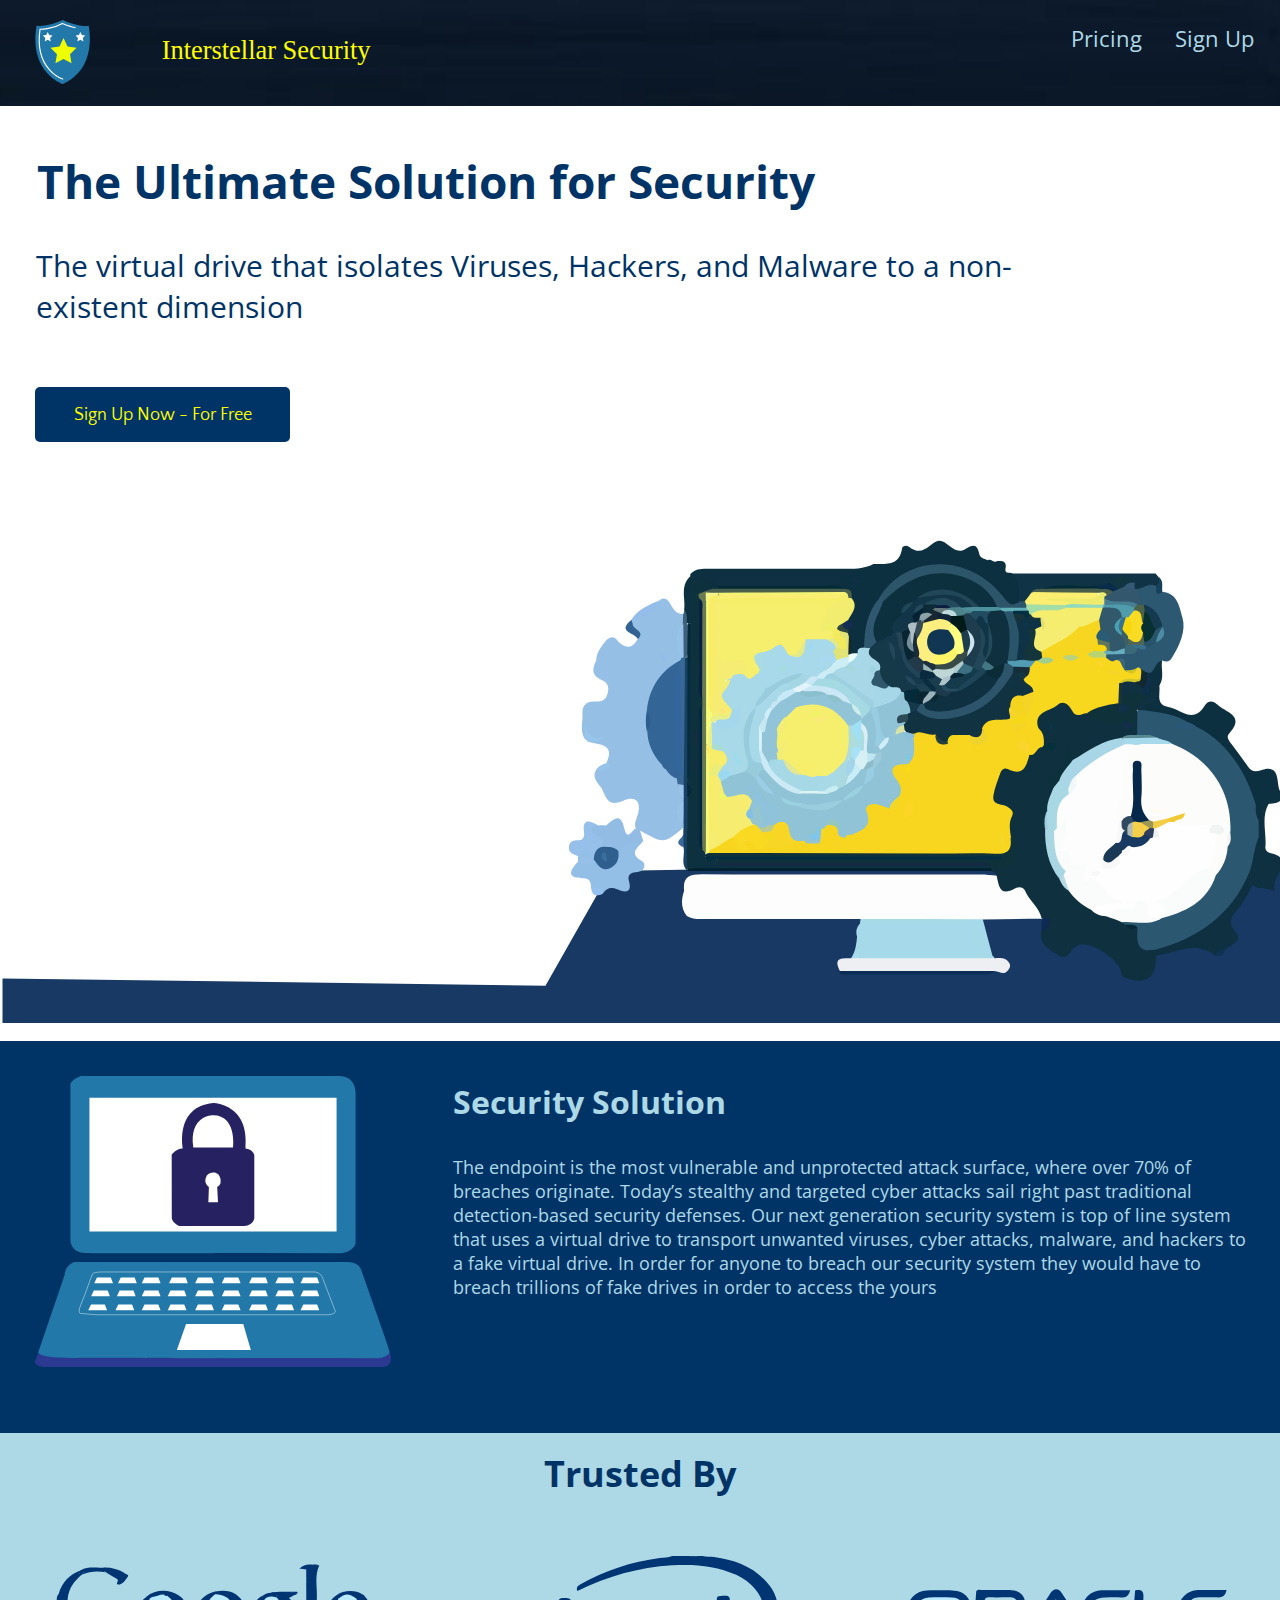
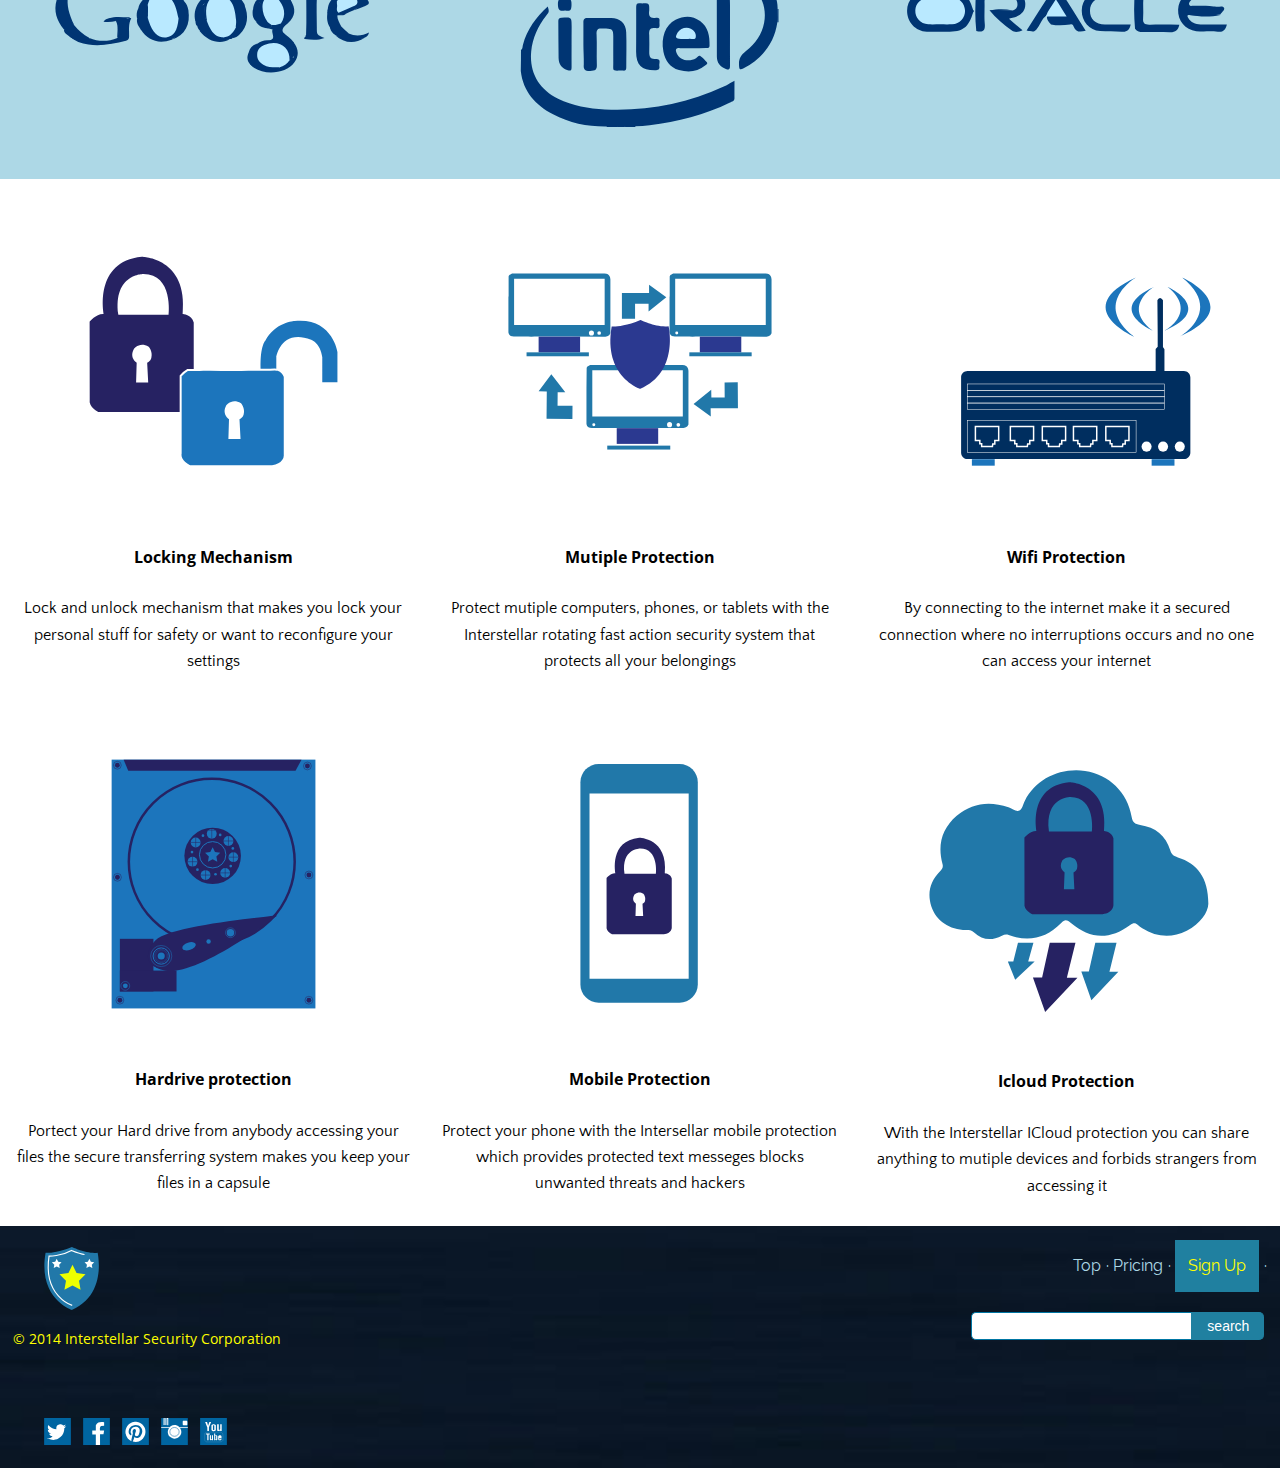
<file: index.html>
<!DOCTYPE html>
<html lang="en-ca">
<head>
  <meta charset="utf-8">
  <title>Main Homepage</title>
  <meta name="viewport" content="width=device-width,initial-scale=1">
  <link href='http://fonts.googleapis.com/css?family=Quattrocento+Sans|Raleway:400,500|Open+Sans:400,700' rel='stylesheet' type='text/css'>
  <link href="css/grid.css" rel="stylesheet">
  <link href="css/typography.css" rel="stylesheet">
  <link href="css/main.css" rel="stylesheet">
</head>
<body>
    
    
<ul class="skip-links">
<li><a href="#nav">Skip to navigation</a></li>
<li><a href="#main">Skip to the main content</a></li>
</ul>

<header role="banner" id="top" class="grid grid-middle section-dark masthead pad-t-1-2 pad-b-1-2">
  <div class="unit gutter unit-xs-1 unit-s-1 unit-m-1-3 unit-l-1-3 logo-wrap">
   <a href="index.html">
      <img class="logo" src="images/saas-logo.svg" alt="Homepage" >
    </a>
    <p class="saas-name">Interstellar Security</p> 
  </div> 
  <nav role="navigation" id="nav" class="unit gutter-1-2 unit-xs-1 unit-s-1 unit-m-2-3 unit-l-2-3">
    <ul class="nav giga pu sh-0 brand-family">
      <li><a class="island-1-2" href="pricing.html">Pricing</a></li>
      <li><a class="island-1-2" href="sign-up.html">Sign Up</a></li>
    </ul>
  </nav>
</header>
    
<div class="grid pad-t">
    <div class="unit unit-xs-1 unit-s-1 unit-m-2">
      <figure class="banner push-1-2 ">
        <h1 class="head">The Ultimate Solution for Security</h1>
        <p class="meaning">The virtual drive that isolates Viruses, Hackers, and Malware to a non-existent dimension </p>
        <a href="sign-up.html" class="main-button">Sign Up Now - For Free</a>
        <img class="bill" src="images/saas-billboard.svg" alt="Billboard">
      </figure>
    </div>
</div>
    
<main role="main" id="main">


  <div class="grid section-mid">
    <div class="unit push unit-xs-1 unit-s-1 unit-m-1-2 unit-l-1-3">
      <img class="main-image" src="images/icon%201.svg" alt="Real-colour image of Venus">
    </div>
    <div class="unit gutter unit-xs-1 unit-s-1 unit-m-1-2 unit-l-2-3">
      <h2 class="exa">Security Solution</h2>
      <p class="blurb">The endpoint is the most vulnerable and unprotected attack surface, where over 70% of breaches originate. Today’s stealthy and targeted cyber attacks sail right past traditional detection-based security defenses. Our next generation security system is top of line system that uses a virtual drive to transport unwanted viruses, cyber attacks, malware, and hackers to a fake virtual drive. In order for anyone to breach our security system they would have to breach trillions of fake drives in order to access the yours</p>
    </div>
  </div>
    
        
<header class="grid-middle section masthead pad-t-1-2 pad-b-1-2">
  <div class="unit gutter unit-xs-1 unit-s-1 unit-m-1 unit-1">
    <h1 class="title zetta">Trusted By</h1>
  </div>
</header>
    
    <div class="grid section">
    <div class="unit unit-xs-1 unit-s-2 unit-m-1-3">
        <img class="img-flex" src="images/google.svg" alt="">
    </div>
        
    
    <div class="unit unit-xs-1 unit-s-2 unit-m-1-3">
        <img class="img-flex" src="images/intel.svg" alt="">
    </div>
      
      <div class="unit unit-xs-1 unit-s-2 unit-m-1-3">
        <img class="img-flex" src="images/oracle.svg" alt="">  
    </div>
    </div>
    
    <div class="grid">
    <div class="unit unit-xs-1 unit-s-1 unit-m-1-3">
      <figure>
        <img class="img-flex" src="images/All%20columns%206-01.svg" alt="">
           <h1 class="milli gutter-1-2 caption">Locking Mechanism</h1>
           <figcaption class="milli gutter-1-2 caption">Lock and unlock mechanism that makes you lock your personal stuff for safety or want to reconfigure your settings</figcaption>
      </figure>
    </div>
        
    
    <div class="unit unit-xs-1 unit-s-1 unit-m-1-2 unit-m-1-3">
      <figure>
        <img class="img-flex" src="images/All%20columns%206-02.svg" alt="">
           <h1 class="milli gutter-1-2 caption">Mutiple Protection</h1>
        <figcaption class="milli gutter-1-2 caption">Protect mutiple computers, phones, or tablets with the Interstellar rotating fast action security system that protects all your belongings</figcaption>
      </figure>
    </div>
      
      <div class="unit unit-xs-1 unit-s-1 unit-m-1-3">
      <figure>
        <img class="img-flex" src="images/All%20columns%206-03.svg" alt="">
           <h1 class="milli gutter-1-2 caption">Wifi Protection</h1>
           <figcaption class="milli gutter-1-2 caption">By connecting to the internet make it a secured connection where no interruptions occurs and no one can access your internet</figcaption>
      </figure>
    </div>
    
    
        
    <div class="unit unit-xs-1 unit-s-1 unit-m-1-3">
      <figure>
        <img class="img-flex" src="images/All%20columns%206-04.svg" alt="">
          <h1 class="milli gutter-1-2 caption">Hardrive protection</h1>
           <figcaption class="milli gutter-1-2 caption">Portect your Hard drive from anybody accessing your files the secure transferring system makes you keep your files in a capsule</figcaption>
      </figure>
    
    </div>
    
<div class="unit unit-xs-1 unit-s-1 unit-m-1-3">
      <figure>
        <img class="img-flex" src="images/All%20columns%206-05.svg" alt="">
           <h1 class="milli gutter-1-2 caption">Mobile Protection</h1>
        <figcaption class="milli gutter-1-2 caption">Protect your phone with the Intersellar mobile protection which provides protected text messeges blocks unwanted threats and hackers</figcaption>
      </figure>
    </div>
      
<div class="unit unit-xs-1 unit-s-1 unit-m-1-3">
      <figure>
        <img class="img-flex" src="images/All%20columns%206-06.svg" alt="">
          <h1 class="milli gutter-1-2 caption">Icloud Protection</h1>
           <figcaption class="milli gutter-1-2 caption">With the Interstellar ICloud protection you can share anything to mutiple devices and forbids strangers from accessing it</figcaption>
      </figure>
    </div>
  
 

  </div>        
 
    
<footer class="grid island-1-2 section-bottom">
  <div class="unit micro unit-xs-1 unit-s-1 unit-m-1-2 unit-l-1-3" role="contentinfo">
    <div class="unit gutter unit-xs-1 unit-s-1 unit-m-1-3 unit-l-1-3 logo-wrap">
   <a href="index.html">
      <img src="images/saas-logo.svg" class="logo" alt="SAAS Logo">
    </a>
  </div>
    
    <p class="restriction">© 2014 Interstellar Security Corporation</p>
  </div>
  <div class="unit unit-xs-1 unit-s-1 unit-m-1-2 unit-l-2-3">
    <nav>
      <ul class="nav nav-footer milli push-0">
        <li><a href="#top">Top</a></li>
        <li><a href="pricing.html">Pricing</a></li>
        <li><a class="island-1-2 nav-current" href="sign-up.html">Sign Up</a></li>
      </ul>
    </nav>
    
    <div id="tfheader">
		<form id="tfnewsearch" method="get" action="http://www.google.com">
		        <input type="text" class="tftextinput" name="q" size="21" maxlength="120" title="search engine"><input type="submit" value="search" class="tfbutton">
		</form>
	<div class="tfclear"></div>
	</div>



  </div>
 
<div class="unit gutter unit-xs-1 unit-s-1 unit-m-1-3 unit-l-1-3 logo-wrap">
<div class="apps-icons">
    <div>
        <a href="https://twitter.com/"><img title="Twitter" src="images/twitter-logo.svg" alt="Twitter" width="35" height="35"></a>
        <a href="https://www.facebook.com/"><img title="Facebook" src="images/facebook-logo.svg" alt="Pinterest" width="35" height="35"></a> 
        <a href="https://www.pinterest.com/"><img title="Pintrest" src="images/pintrest-logo.svg" alt="Facebook" width="35" height="35"></a> 
        <a href="http://instagram.com/"><img title="Instagram" src="images/instagram-logo.svg" alt="Instagram" width="35" height="35"></a>
        <a href="http://www.youtube.com/"><img title="RSS" src="images/youtube-logo.svg" alt="youtube" width="35" height="35"></a>
    </div>
    </div>
</div>

    
</footer>

</main>
    
</body>
</html>
</file>
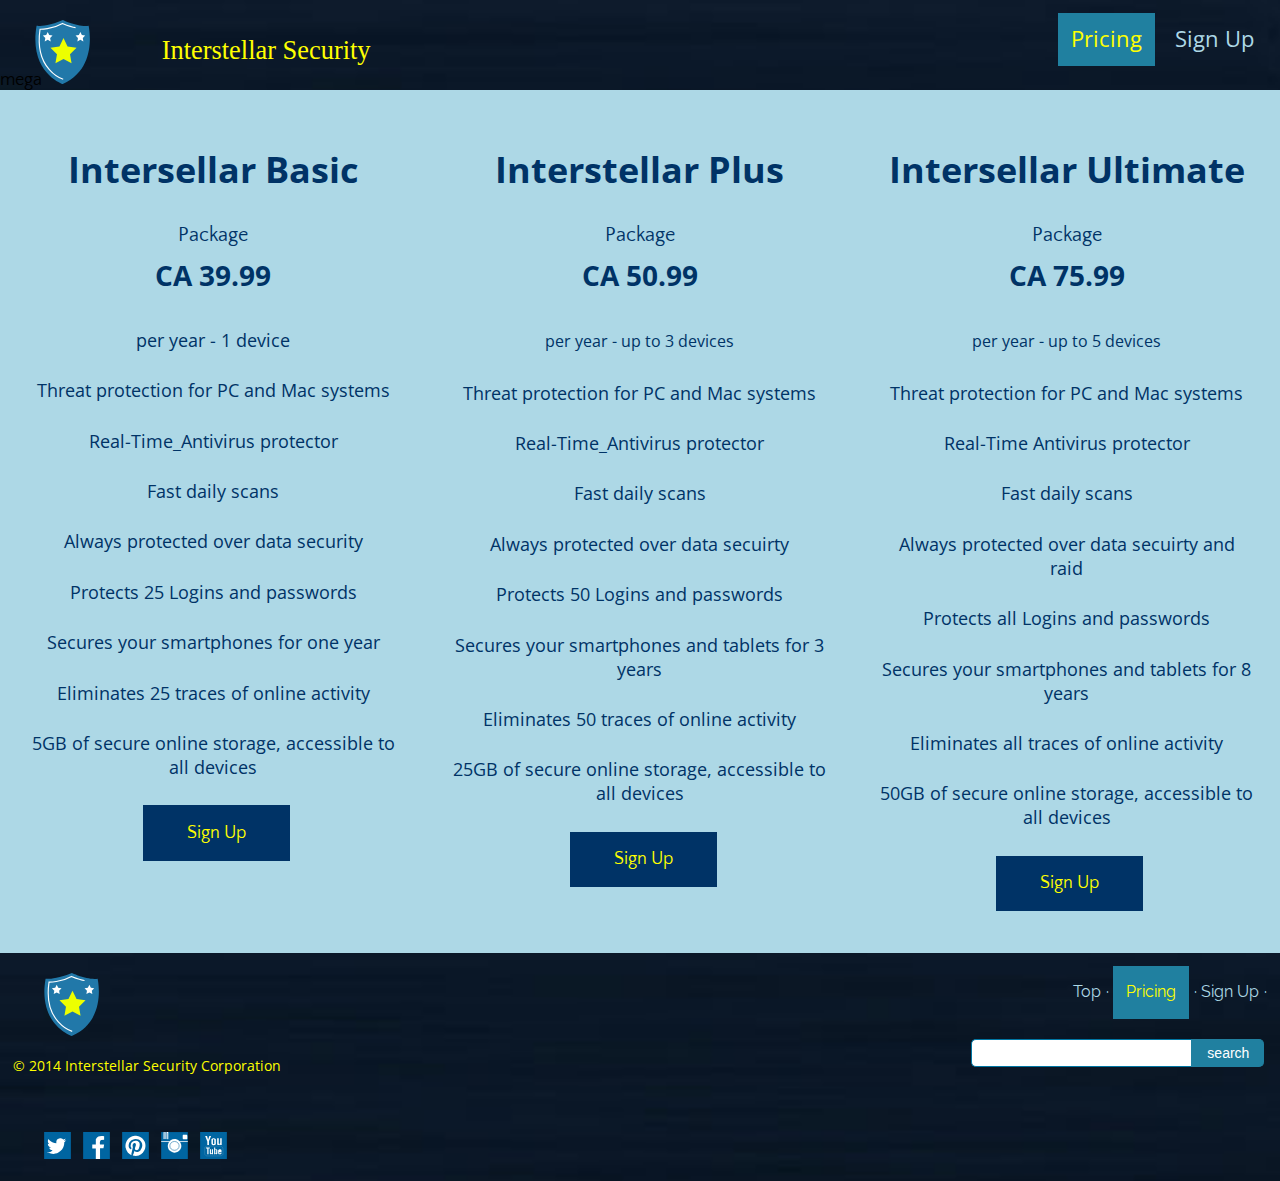
<file: pricing.html>
<!DOCTYPE html>
<html lang="en-ca">
<head>
  <meta charset="utf-8">
  <title>Main Homepage</title>
  <meta name="viewport" content="width=device-width,initial-scale=1">
  <link href='http://fonts.googleapis.com/css?family=Quattrocento+Sans|Raleway:400,500|Open+Sans:400,700' rel='stylesheet' type='text/css'>
  <link href="css/grid.css" rel="stylesheet">
  <link href="css/typography.css" rel="stylesheet">
  <link href="css/main.css" rel="stylesheet">
</head>
<body>
    
    
<ul class="skip-links">
<li><a href="#nav">Skip to navigation</a></li>
<li><a href="#main">Skip to the main content</a></li>
</ul>

<header role="banner" id="top" class="grid grid-middle section-dark masthead pad-t-1-2 pad-b-1-2">
  <div class="unit gutter unit-xs-1 unit-s-1 unit-m-1-3 unit-l-1-3 logo-wrap">
   <a href="index.html">
      <img class="logo" src="images/saas-logo.svg" alt="Homepage" >
    </a>
    <p class="saas-name">Interstellar Security</p> 
  </div> 
  <nav role="navigation" id="nav" class="unit gutter-1-2 unit-xs-1 unit-s-1 unit-m-2-3 unit-l-2-3">
    <ul class="nav giga pu sh-0 brand-family">
      <li><a class="island-1-2 nav-current" href="pricing.html">Pricing</a></li>
      <li><a class="island-1-2" href="sign-up.html">Sign Up</a></li>
    </ul>
  </nav>
</header>
    
mega
<main role="main" id="main">


  <div class="grid section pad-t">
     
    <div class="unit unit-xs-1 unit-s-1 unit-m-1-3 elevator island">
         <h2 class="zetta price-title">Intersellar Basic</h2>
         <figcaption class="mega">Package</figcaption>
         <h2 class="price">CA 39.99</h2>
         <p>per year - 1 device</p>
         <p>Threat protection for PC and Mac systems</p>
         <p>Real-Time_Antivirus protector</p>
         <p>Fast daily scans</p>
         <p>Always protected over data security </p>
         <p>Protects 25 Logins and passwords</p>
         <p>Secures your smartphones for one year</p>
         <p>Eliminates 25 traces of online activity</p>
         <p>5GB of secure online storage, accessible to all devices</p>
         <a href="sign-up.html" type="submit" class=button3>Sign Up</a>

    </div>
    <div class="unit unit-xs-1 unit-s-1 unit-m-1-3 island elevator">
         <h2 class="zetta price-title">Interstellar Plus</h2>
          <figcaption class="mega">Package</figcaption>
         <h2 class="price">CA 50.99</h2>
         <p class="milli gutter-1-2">per year - up to 3 devices</p>
         <p>Threat protection for PC and Mac systems</p>
         <p>Real-Time_Antivirus protector</p>
         <p>Fast daily scans</p>
         <p>Always protected over data secuirty</p>
         <p>Protects 50 Logins and passwords</p>
         <p>Secures your smartphones and tablets for 3 years</p>
          <p>Eliminates 50 traces of online activity</p>
         <p>25GB of secure online storage, accessible to all devices</p>
         <a href="sign-up.html" type="submit" class=button3>Sign Up</a>
 
    </div>
    <div class="unit unit-xs-1 unit-s-1 unit-m-1-3 island elevator">
         <h2 class="zetta price-title">Intersellar Ultimate</h2>
         <figcaption class="mega">Package</figcaption>
         <h2 class="price">CA 75.99</h2>
         <p class="milli gutter-1-2">per year - up to 5 devices</p>
         <p>Threat protection for PC and Mac systems</p>
         <p>Real-Time Antivirus protector</p>
         <p>Fast daily scans</p>
         <p>Always protected over data secuirty and raid</p>
         <p>Protects all Logins and passwords</p>
         <p>Secures your smartphones and tablets for 8 years</p>
         <p>Eliminates all traces of online activity</p>
         <p>50GB of secure online storage, accessible to all devices</p>
         <a href="sign-up.html" type="submit" class=button3>Sign Up</a>
  </div>
  </div>

</main>




    
<footer class="grid island-1-2 section-bottom">
  <div class="unit micro unit-xs-1 unit-s-1 unit-m-1-2 unit-l-1-3" role="contentinfo">
    <div class="unit gutter unit-xs-1 unit-s-1 unit-m-1-3 unit-l-1-3 logo-wrap">
    <img src="images/saas-logo.svg" alt="Saas Logo" class="logo">
  </div>
      <p class="copyright push-0">© 2014 Interstellar Security Corporation</p>
  </div>
  <div class="unit unit-xs-1 unit-s-1 unit-m-1-2 unit-l-2-3">
    <nav>
      <ul class="nav nav-footer milli push-0">
        <li><a href="#top">Top</a></li>
        <li><a class="island-1-2 nav-current" href="pricing.html">Pricing</a></li>
        <li><a href="sign-up.html">Sign Up</a></li>
      </ul>
    </nav>
      
    <div id="tfheader">
		<form id="tfnewsearch" method="get" action="http://www.google.com">
		        <input type="text" class="tftextinput" name="q" size="21" maxlength="120" title="search engine"><input type="submit" value="search" class="tfbutton">
		</form>
	<div class="tfclear"></div>
	</div>

  </div>
 
<div class="unit gutter unit-xs-1 unit-s-1 unit-m-1-3 unit-l-1-3 logo-wrap">
<div class="apps-icons" role="Media Icon">
    <div>
        <a href="https://twitter.com/"><img title="Twitter" src="images/twitter-logo.svg" alt="Twitter" width="35" height="35"></a>
        <a href="https://www.facebook.com/"><img title="Facebook" src="images/facebook-logo.svg" alt="Pinterest" width="35" height="35"></a> 
        <a href="https://www.pinterest.com/"><img title="Pintrest" src="images/pintrest-logo.svg" alt="Facebook" width="35" height="35"></a> 
        <a href="http://instagram.com/"><img title="Instagram" src="images/instagram-logo.svg" alt="Instagram" width="35" height="35"></a>
        <a href="http://www.youtube.com/"><img title="RSS" src="images/youtube-logo.svg" alt="youtube" width="35" height="35"></a>
    </div>
    </div>
</div>

    
</footer>
    
</body>
</html>
</file>
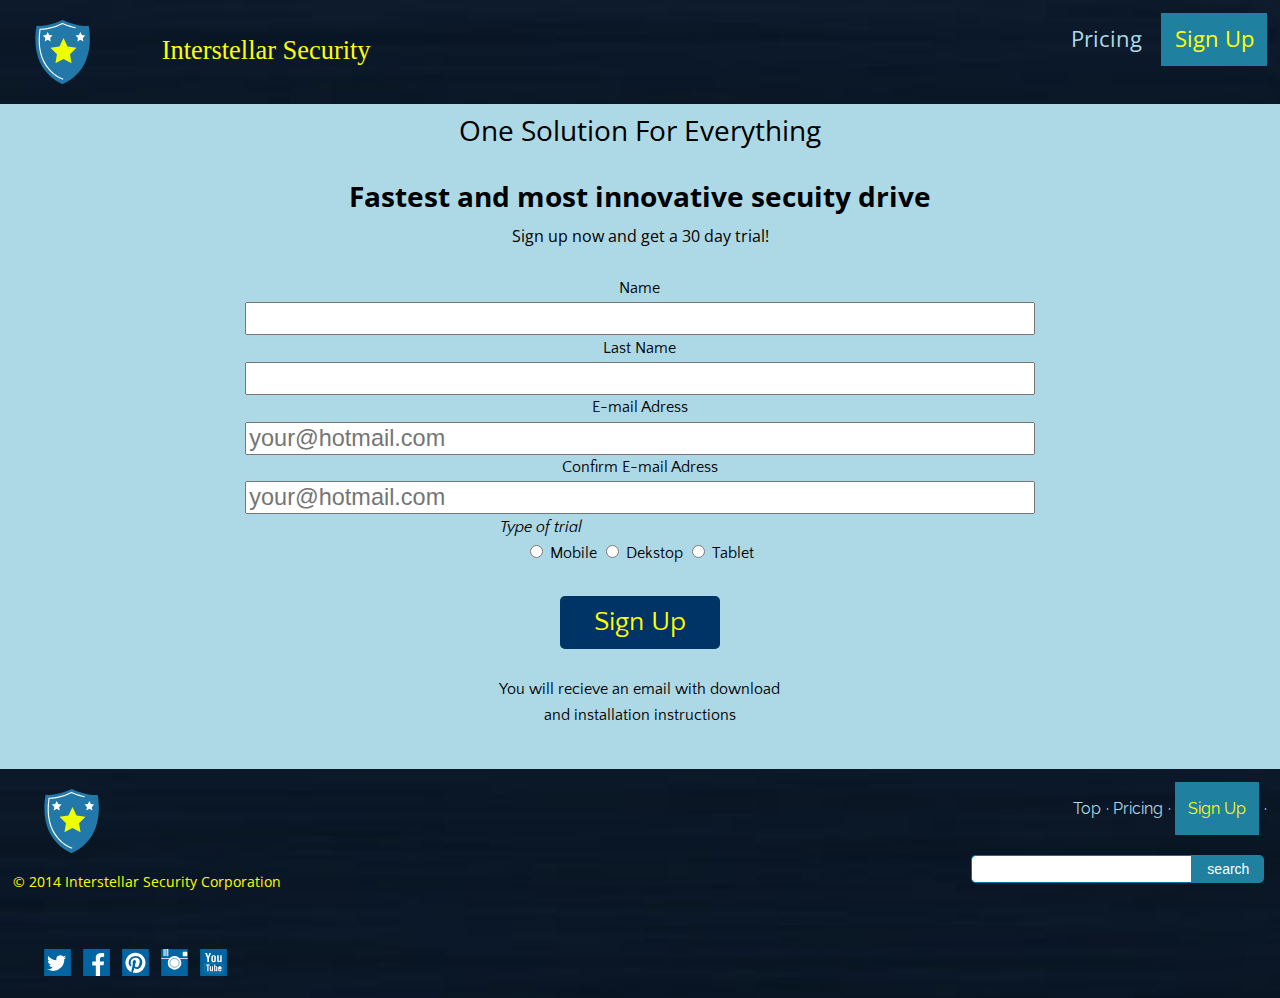
<file: sign-up.html>
<!DOCTYPE html>
<html lang="en-ca">
<head>
  <meta charset="utf-8">
  <title>Main Homepage</title>
  <meta name="viewport" content="width=device-width,initial-scale=1">
  <link href='http://fonts.googleapis.com/css?family=Quattrocento+Sans|Raleway:400,500|Open+Sans:400,700' rel='stylesheet' type='text/css'>
  <link href="css/grid.css" rel="stylesheet">
  <link href="css/typography.css" rel="stylesheet">
  <link href="css/main.css" rel="stylesheet">
</head>
<body>
    
    
<ul class="skip-links">
	<li><a href="#nav">Skip to navigation</a></li>
	<li><a href="#main">Skip to the main content</a></li>
</ul>

<header role="banner" id="top" class="grid grid-middle section-dark masthead pad-t-1-2 pad-b-1-2">
  <div class="unit gutter unit-xs-1 unit-s-1 unit-m-1-3 unit-l-1-3 logo-wrap">
   <a href="index.html">
      <img class="logo" src="images/saas-logo.svg" alt="Homepage" >
    </a>
    <p class="saas-name">Interstellar Security</p> 
  </div> 
  <nav role="navigation" id="nav" class="unit gutter-1-2 unit-xs-1 unit-s-1 unit-m-2-3 unit-l-2-3">
    <ul class="nav giga pu sh-0 brand-family">
      <li><a class="island-1-2" href="pricing.html">Pricing</a></li>
      <li><a class="island-1-2 nav-current" href="sign-up.html">Sign Up</a></li>
    </ul>
  </nav>
</header>
    
<main role="main" id="main">
  <div class=" intro peta section">
    <p class="push-0 sign-head">One Solution For Everything </p>
  </div>
    
<main role="main" id="main">

  
  
<div class="section intro peta island-1-2">
    <h2 class="push-0">Fastest and most innovative secuity drive</h2>
    <p class="milli intro">Sign up now and get a 30 day trial!</p> 
    <form action="thank-you.html">
      
   <div class="milli">
      <label for="name">Name</label>
      <input class="name" type="name" id="name">
    </div>
        
    <div class="milli">
      <label for="name">Last Name</label>
      <input class="name" type="name" id="name">
    </div>
        
    
    
      <div class="milli">
      <label for="e-mail">E-mail Adress</label>
      <input class="email" type="email" id="e-mail"
        placeholder="your@hotmail.com">
      </div>
        
    <div class="milli">
      <label for="e-mail">Confirm E-mail Adress</label>
      <input class="email" type="email" id="e-mail"
        placeholder="your@hotmail.com">
      </div>
        
    
      <div class="milli">
      <legend class="milli"><i>Type of trial</i></legend>
    
  
    <span class="radio">
      <input type="radio" id="Meh..." name="Super!">
      <label for="not">Mobile</label>
  </span>
       
  <span class="radio">
      <input type="radio" id="Pretty good" name="Super!">
      <label for="kinda">Dekstop</label>
  </span>
      
    <span class="radio">
      <input type="radio" id="Super!" name="Super!">
      <label for="lots">Tablet</label>
      </span>
    </div>
<div class="unit unit-xs-1 unit-s-1 unit-m-1-2 unit-m-1-3">
      <figure>

<div class="button2 ">
 <a href="thank-you.html" type="submit">Sign Up</a>
</div>
        
<figcaption class="milli gutter-1-2">You will recieve an email with download and installation instructions</figcaption>
        
</figure>
</div>
</form>
</div>
    
    
</main>
    
<footer class="grid island-1-2 section-bottom">
  <div class="unit micro unit-xs-1 unit-s-1 unit-m-1-2 unit-l-1-3" role="contentinfo">
    <div class="unit gutter unit-xs-1 unit-s-1 unit-m-1-3 unit-l-1-3 logo-wrap">
   <a href="index.html">
      <img src="images/saas-logo.svg" class="logo">
    </a>
  </div>
      <p class="copyright push-0">© 2014 Interstellar Security Corporation</p>
  </div>
  <div class="unit unit-xs-1 unit-s-1 unit-m-1-2 unit-l-2-3">
    <nav>
      <ul class="nav nav-footer milli push-0">
        <li><a href="#top">Top</a></li>
        <li><a href="pricing.html">Pricing</a></li>
        <li><a class="island-1-2 nav-current" href="sign-up.html">Sign Up</a></li>
      </ul>
    </nav>
      
    <div id="tfheader">
		<form id="tfnewsearch" method="get" action="http://www.google.com">
		        <input type="text" class="tftextinput" name="q" size="21" maxlength="120" title="search engine"><input type="submit" value="search" class="tfbutton">
		</form>
	<div class="tfclear"></div>
	</div>

  </div>
 
<div class="unit gutter unit-xs-1 unit-s-1 unit-m-1-3 unit-l-1-3 logo-wrap">
<div class="apps-icons" role="Media Icon">
    <div>
        <a href="https://twitter.com/"><img title="Twitter" src="images/twitter-logo.svg" alt="Twitter" width="35" height="35"></a>
        <a href="https://www.facebook.com/"><img title="Facebook" src="images/facebook-logo.svg" alt="Pinterest" width="35" height="35"></a> 
        <a href="https://www.pinterest.com/"><img title="Pintrest" src="images/pintrest-logo.svg" alt="Facebook" width="35" height="35"></a> 
        <a href="http://instagram.com/"><img title="Instagram" src="images/instagram-logo.svg" alt="Instagram" width="35" height="35"></a>
        <a href="http://www.youtube.com/"><img title="RSS" src="images/youtube-logo.svg" alt="youtube" width="35" height="35"></a>
    </div>
    </div>
</div>

    
</footer>

</main>
    
</body>
    
</html>
</file>
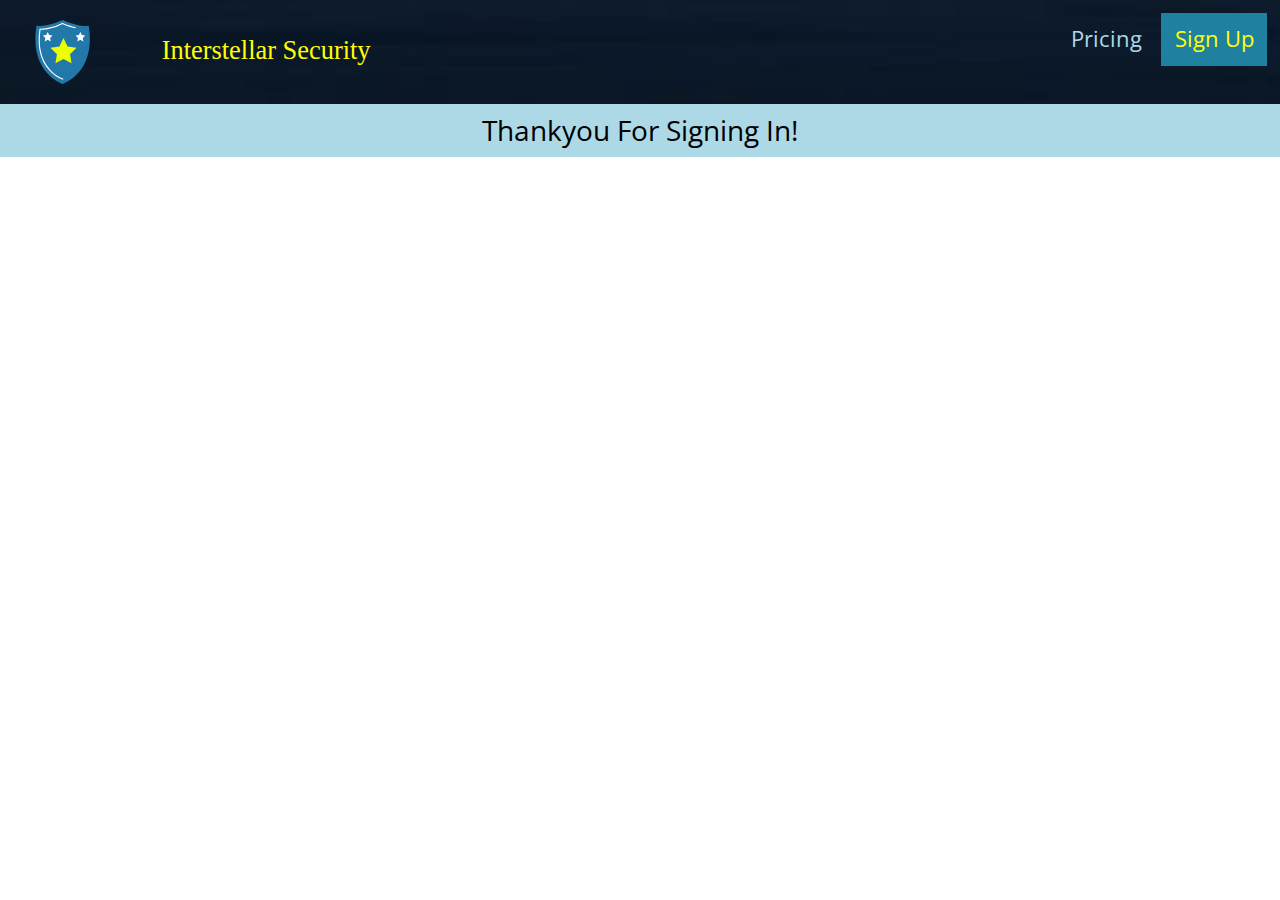
<file: thank-you.html>
<!DOCTYPE html>
<html lang="en-ca">
<head>
  <meta charset="utf-8">
  <title>Main Homepage</title>
  <meta name="viewport" content="width=device-width,initial-scale=1">
  <link href='http://fonts.googleapis.com/css?family=Quattrocento+Sans|Raleway:400,500|Open+Sans:400,700' rel='stylesheet' type='text/css'>
  <link href="css/grid.css" rel="stylesheet">
  <link href="css/typography.css" rel="stylesheet">
  <link href="css/main.css" rel="stylesheet">
</head>
<body>
    
    
<ul class="skip-links">
	<li><a href="#nav">Skip to navigation</a></li>
	<li><a href="#main">Skip to the main content</a></li>
</ul>

<header role="banner" id="top" class="grid grid-middle section-dark masthead pad-t-1-2 pad-b-1-2">
  <div class="unit gutter unit-xs-1 unit-s-1 unit-m-1-3 unit-l-1-3 logo-wrap">
   <a href="index.html">
      <img class="logo" src="images/saas-logo.svg" alt="Homepage" >
    </a>
    <p class="saas-name">Interstellar Security</p> 
  </div> 
  <nav role="navigation" id="nav" class="unit gutter-1-2 unit-xs-1 unit-s-1 unit-m-2-3 unit-l-2-3">
    <ul class="nav giga pu sh-0 brand-family">
      <li><a class="island-1-2" href="pricing.html">Pricing</a></li>
      <li><a class="island-1-2 nav-current" href="sign-up.html">Sign Up</a></li>
    </ul>
  </nav>
</header>
    
<main role="main" id="main">
  <div class=" intro peta section">
    <p class="push-0 sign-head">Thankyou For Signing In!</p>
      
  </div>
</file>
<file: css/grid.css>
.grid {
  margin: 0;
  padding: 0;
  letter-spacing: -0.31em;
  text-rendering: optimizespeed;
  display: -webkit-flex;
  -webkit-flex-flow: row wrap;
  display: -ms-flexbox;
  -ms-flex-flow: row wrap;
}

.grid-bottom {
  -webkit-align-items: flex-end;
  -ms-align-items: flex-end;
}

.grid-middle {
  -webkit-align-items: center;
  -ms-align-items: center;
}

.opera-only :-o-prefocus, .grid {
  word-spacing: -0.43em;
}

.unit {
  letter-spacing: normal;
  text-rendering: auto;
  vertical-align: top;
  word-spacing: normal;
  display: inline-block;
  visibility: visible;
}

.grid-bottom .unit {
  vertical-align: bottom;
}

.grid-middle .unit {
  vertical-align: middle;
}

.unit-xs-hidden {
  display: none;
  visibility: hidden;
}

.unit-xs-1 {
  display: block;
  visibility: visible;
  width: 100%;
}

.unit-offset-xs-0 {
  margin-left: 0;
}

.unit-xs-1-2 {
  width: 50.0000%;
}

.unit-offset-xs-1-2 {
  margin-left: 50.0000%;
}

.unit-xs-1-3 {
  width: 33.3333%;
}

.unit-offset-xs-1-3 {
  margin-left: 33.3333%;
}

.unit-xs-2-3 {
  width: 66.6667%;
}

.unit-offset-xs-2-3 {
  margin-left: 66.6667%;
}

.unit-xs-1-4 {
  width: 25.0000%;
}

.unit-offset-xs-1-4 {
  margin-left: 25.0000%;
}

.unit-xs-3-4 {
  width: 75.0000%;
}

.unit-offset-xs-3-4 {
  margin-left: 75.0000%;
}

.unit-xs-1-2,.unit-xs-1-3,.unit-xs-2-3,.unit-xs-1-4,.unit-xs-3-4 {
  display: inline-block;
  visibility: visible;
}

@media only screen and (min-width: 25em) {

.unit-s-hidden {
  display: none;
  visibility: hidden;
}

.unit-s-1 {
  display: block;
  visibility: visible;
  width: 100%;
}

.unit-offset-s-0 {
  margin-left: 0;
}

.unit-s-1-2 {
  width: 50.0000%;
}

.unit-offset-s-1-2 {
  margin-left: 50.0000%;
}

.unit-s-1-3 {
  width: 33.3333%;
}

.unit-offset-s-1-3 {
  margin-left: 33.3333%;
}

.unit-s-2-3 {
  width: 66.6667%;
}

.unit-offset-s-2-3 {
  margin-left: 66.6667%;
}

.unit-s-1-4 {
  width: 25.0000%;
}

.unit-offset-s-1-4 {
  margin-left: 25.0000%;
}

.unit-s-3-4 {
  width: 75.0000%;
}

.unit-offset-s-3-4 {
  margin-left: 75.0000%;
}

.unit-s-1-2,.unit-s-1-3,.unit-s-2-3,.unit-s-1-4,.unit-s-3-4 {
  display: inline-block;
  visibility: visible;
}

}

@media only screen and (min-width: 38em) {

.unit-m-hidden {
  display: none;
  visibility: hidden;
}

.unit-m-1 {
  display: block;
  visibility: visible;
  width: 100%;
}

.unit-offset-m-0 {
  margin-left: 0;
}

.unit-m-1-2 {
  width: 50.0000%;
}

.unit-offset-m-1-2 {
  margin-left: 50.0000%;
}

.unit-m-1-3 {
  width: 33.3333%;
}

.unit-offset-m-1-3 {
  margin-left: 33.3333%;
}

.unit-m-2-3 {
  width: 66.6667%;
}

.unit-offset-m-2-3 {
  margin-left: 66.6667%;
}

.unit-m-1-4 {
  width: 25.0000%;
}

.unit-offset-m-1-4 {
  margin-left: 25.0000%;
}

.unit-m-3-4 {
  width: 75.0000%;
}

.unit-offset-m-3-4 {
  margin-left: 75.0000%;
}

.unit-m-1-2,.unit-m-1-3,.unit-m-2-3,.unit-m-1-4,.unit-m-3-4 {
  display: inline-block;
  visibility: visible;
}

}

@media only screen and (min-width: 60em) {

.unit-l-hidden {
  display: none;
  visibility: hidden;
}

.unit-l-1 {
  display: block;
  visibility: visible;
  width: 100%;
}

.unit-offset-l-0 {
  margin-left: 0;
}

.unit-l-1-2 {
  width: 50.0000%;
}

.unit-offset-l-1-2 {
  margin-left: 50.0000%;
}

.unit-l-1-3 {
  width: 33.3333%;
}

.unit-offset-l-1-3 {
  margin-left: 33.3333%;
}

.unit-l-2-3 {
  width: 66.6667%;
}

.unit-offset-l-2-3 {
  margin-left: 66.6667%;
}

.unit-l-1-4 {
  width: 25.0000%;
}

.unit-offset-l-1-4 {
  margin-left: 25.0000%;
}

.unit-l-3-4 {
  width: 75.0000%;
}

.unit-offset-l-3-4 {
  margin-left: 75.0000%;
}

.unit-l-1-2,.unit-l-1-3,.unit-l-2-3,.unit-l-1-4,.unit-l-3-4 {
  display: inline-block;
  visibility: visible;
}

}
</file>
<file: css/typography.css>
nav {
  font-family: 'Raleway', sans-serif;
}

h1, h2, h3, h4, h5, h6,
p, ul, ol, dl, dd, figure,
blockquote, details, hr,
fieldset, pre, table {
  margin: 0 0 1.5rem;
}

.yotta {
  font-size: 2.2807rem;
  line-height: 1.3154;
}

.zetta {
  font-size: 2.0273rem;
  line-height: 1.4798;
}

h1, .exa {
  font-size: 1.8020rem;
  line-height: 1.6648;
}

h2, .peta {
  font-size: 1.6018rem;
  line-height: 1.8729;
}

h3, .tera {
  font-size: 1.4238rem;
  line-height: 1.0535;
}

h4, .giga {
  font-size: 1.2656rem;
  line-height: 1.1852;
}

h5, .mega {
  font-size: 1.1250rem;
  line-height: 1.3333;
}

h6, .kilo {
  font-size: 1.0000rem;
  line-height: 1.5000;
}

small, .milli {
  font-size: 0.8889rem;
  line-height: 1.6875;
}

.micro {
  font-size: 0.7901rem;
  line-height: 1.8984;
}

sub,
sup {
  font-size: 75%;
  line-height: 1px;
  position: relative;
  vertical-align: baseline;
}

sup {
  top: -0.5em;
}

sub {
  bottom: -0.25em;
}

.push {
  margin-bottom: 1.5rem;
}

.push-none, .push-0 {
  margin-bottom: 0;
}

.push-double, .push-2 {
  margin-bottom: 3.0000rem;
}

.push-half, .push-1-2 {
  margin-bottom: 0.7500rem;
}

.pad-top, .pad-t {
  padding-top: 1.5rem;
}

.pad-bottom, .pad-b {
  padding-bottom: 1.5rem;
}

.pad-top-double, .pad-t-2 {
  padding-top: 3.0000rem;
}

.pad-bottom-double, .pad-b-2 {
  padding-bottom: 3.0000rem;
}

.pad-top-half, .pad-t-1-2 {
  padding-top: 0.7500rem;
}

.pad-bottom-half, .pad-b-1-2 {
  padding-bottom: 0.7500rem;
}

.island {
  padding: 1.5rem;
}

.island-half, .island-1-2 {
  padding: 0.7500rem;
}

.island-double, .island-2 {
  padding: 3.0000rem;
}

.gutter {
  padding-left: 1.5rem;
  padding-right: 1.5rem;
}

.gutter-half, .gutter-1-2 {
  padding-left: 0.7500rem;
  padding-right: 0.7500rem;
}

.gutter-double, .gutter-2 {
  padding-left: 3.0000rem;
  padding-right: 3.0000rem;
}

h1, h2, h3, h4, h5, h6,
.brand-family{    
font-family: "Open Sans",sans-serif;
}


html {
    font-family: 'Quattrocento Sans', sans-serif;
}

p {
font-family: "Open Sans",sans-serif;
}
</file>
<file: css/main.css>
@-moz-viewport { width: device-width; scale: 1; }
@-ms-viewport { width: device-width; scale: 1; }
@-o-viewport { width: device-width; scale: 1; }
@-webkit-viewport { width: device-width; scale: 1; }
@viewport { width: device-width; scale: 1; }

html {
  margin: 0;
  padding: 0;
  box-sizing: border-box;

  -moz-text-size-adjust: 100%;
  -ms-text-size-adjust: 100%;
  -webkit-text-size-adjust: 100%;
  text-size-adjust: 100%;
}

@media only screen and (min-width: 60em) {

  html {
    font-size: 110%;
  }

}

@media only screen and (min-width: 90em) {

  html {
    font-size: 120%;
  }

}

@media only screen and (min-width: 120em) {

  html {
    font-size: 130%;
  }

}

*, *:before, *:after {
  box-sizing: inherit;
}

body {
  margin: 0;
  padding: 0;
}

a:link,
a:active {
    outline: none;
}

a:focus {
	outline: 3px solid #000;
}

.skip-links {
	margin: 0;
	padding: 0;
	list-style-type: none;
}

.skip-links a {
	padding: 0.5em 0.75em;
	position: absolute;
	top: -3em;
    background-color: #000;
    color: #fff;
	font-size: 1.125em;
	font-weight: bold;
	text-decoration: none;
}

.skip-links a:focus {
	top: 0;
}

.img-flex {
  display: block;
  width: 100%;
  padding: 3em
 
}

.masthead {
margin-bottom: -2em

}

.nav {
  padding: 0;
}

.nav li {
  display: block;
}

.nav a,
.nav a:link,
.nav a:visited {
  display: block;
  color: #add8e6;
  text-decoration: none;
}

.nav a:hover,
.nav a:focus,
.nav a:active
.nav .nav-current,
.nav .nav-current:link,
.nav .nav-current:visited {
  background-color: #2080a0;
  color: yellow;
}

.section-dark {
  background-image: url(../images/banner.jpg);
  background-size: 300rem;
  background-repeat: no-repeat;
  background-position:top
}

.section-mid {
background-color: #003366;
padding-bottom: 2em;
padding-top: 2em;

}

.section {
 background-color: #add8e6;


}

.section-bottom {
  background-image: url(../images/banner.jpg);
  background-size: 300rem;
}
.intro {
  text-align: center;
}

.discovery-title-extra {
  display: none;
}

.copyright { 
  text-align: center;
  color: yellow;
  padding-bottom: 1em;
}

.logo {
    width: 3.6rem;
    height: auto;
    margin: 0.4rem 1.5%;
}

.logo-wrap {
    text-align: center;
}
    
@media only screen and (min-width: 25em) {
    
  .button2 {
  background-color: #003366;
  border-top-right-radius: 5px 5px;
  border-bottom-right-radius: 5px 5px;
  border-top-left-radius: 5px 5px;
  border-bottom-left-radius: 5px 5px;
  margin-top: 1em;
  margin-bottom: 1em;
  color: #00ffff;
  margin-left: 5em;
  margin-right: 5em; 
 }
 
    
#tfnewsearch {
   float:right;
   padding:20px;
   margin-right: 2em;
	}
    
 .meaning {
    font-size: 1.7em;
    margin-right: 8em;
    margin-bottom: 2em;
    color: #003366; 
}
    
    
  .head {
      font-size: 2.6em;
      margin-top: 1em;
      color: #003366; 
  }
    

    
.button3 {
font-size: 1em;
background-color: #003366;
color: yellow;
margin-left: -4em;
padding: 1em 2.5em;
position: absolute;
}
    
.title {
 color: #003366;
 text-align: center;
 
}
    
.restriction {
    color: yellow;
    text-align: center;
}
    
    
.saas-name {
color: yellow;
font-size: 1.8em;
text-align: center;
margin-top: 0.8em;
font-family: Futura;
}
           
.main-button{
font-size: 1em;
background-color: #003366;  
position: absolute;
margin-left: 2em;
padding: 1em 3%;
border-top-right-radius: 5px 5px;
border-bottom-right-radius: 5px 5px;
border-top-left-radius: 5px 5px;
border-bottom-left-radius: 5px 5px;
}
    
  
 .meaning {
 font-size: 1.5em;
 margin-right: 1em;
 margin-bottom: 2em;
 margin-left: 1.2em;
}
    
    
  .head {
      font-size: 2em;
       margin-left: 0.8em;
  }
    
    
  .nav {
    text-align: center;
  }

  .nav li {
    display: inline-block;
  }

  .nav-footer a,
  .nav-footer a:link,
  .nav-footer a:visited {
    display: inline-block;
    color: #add8e6;
   
}

  .nav-footer li::after {
    content: "·";
    display: inline-block;
    width: 0.5em;
    color: #add8e6;
    text-align: right;
  }

 .discovery-title-extra {
    display: inline;
  }
}

@media only screen and (min-width: 38em) {
    
    
  .button2 {
  background-color: #003366;
  margin-left: 2em;
  margin-right: 2em;
  border-top-right-radius: 5px 5px;
  border-bottom-right-radius: 5px 5px;
  border-top-left-radius: 5px 5px;
  border-bottom-left-radius: 5px 5px;
  margin-top: 1em;
  margin-bottom: 1em;
  }
    
    
	#tfnewsearch{
		float:right;
		padding:20px;
        margin-right: -1em;
	}
 
.button3 {
font-size: 1em;
background-color: #003366;
color: yellow;
margin-left: -4em;
padding: 1em 2.5em;
position: absolute;
}
      
.title {
 color: #003366 ;
 text-align: center;
 
}
    
.restriction {
    color: yellow;
    text-align: left;
}
    
.saas-name {
color: yellow;
font-size: 1.5em;
margin-left: 4em;
margin-top: -2.8em;
}

   
    .meaning {
    font-size: 1.7em;
    margin-right: 8em;
    margin-bottom: 2em;
    color: #003366; 
}
    
    
  .head {
      font-size: 2.6em;
      margin-top: 1em;
      color: #003366; 
  }
    
  .logo-wrap {
    text-align: left;
}

  .discovery-text {
    padding-right: 1.5rem;
  }

  .copyright {
    text-align: left;
  }

  .nav-footer {
    text-align: right;
  }
    
 .nav{
   text-align: right;
 }

.join {
  float: left;
  margin-right: 3em
  }  
}
    
@media only screen and (min-width: 60em) {
    
  .button2 {
  background-color: #003366;
  border-top-right-radius: 5px 5px;
  border-bottom-right-radius: 5px 5px;
  border-top-left-radius: 5px 5px;
  border-bottom-left-radius: 5px 5px;
  margin-top: 1em;
  margin-bottom: 1em;
  margin-left: 3em;
  margin-right: 3em;
  color: #00ffff;
  }
    
    
    
.button3 {
font-size: 1em;
background-color: #003366;
color: yellow;
margin-left: -4em;
padding: 1em 2.5em;
position: absolute;
}
    
    
.saas-name {
color: yellow;
font-size: 1.5em;
margin-left: 4em;
margin-top: -2.3em;
}
      

.logo-wrap { 
    text-align: left;
}
    
  .stats {
    overflow: hidden;
  }

  .stats > dt {
    clear: left;
    float: left;
    margin-right: 0.75rem;
    width: 11em;
  }

  .stats > dd {
    float: left;
  }

  .discovery-text {
    padding-left: 1.5rem;
  }

}

.radio {
    white-space: nowrap;
}

label {
    display: block;
    
}

input + label {
    display: inline-block;
}
.name,
.email {
    width: 80%;
    font-size: 1.5em;
}

.field {
    width: 80%;
    font-size: 1.5em;
}

textarea {
    width: 80%;
    height: 10em;
}    
    
Legend {
    width: 80%;
}


form {
max-width: 35em;
margin: 0 auto;
}

a {
color: yellow;
text-decoration: none;
}

.table-outer {
  overflow-x: auto;
}

.table-inner {
  margin: 0 auto;
  max-width: 60em;
  min-width: 45em;
}

table {
  width: 100%;

  border-collapse: collapse;
}

th,
td {
  padding: 0.2rem;
  text-align: left;
}

thead th {
  background-color: black;
  border-bottom: 1px solid #ccc;
  
}

tbody th,
tbody td {
  border-bottom: 1px solid black;
}

th {
color: yellow;
background-color: black;
border-bottom: 1px solid #ccc;
}
        
.banner {
    position: relative;
}
    
.apps-icons {
    padding-top: 2em
    
}
    
.join {
  text-align: center;
  color: yellow;
  padding-bottom: 1em;
  font-size: 1.2em
}

    
.exa {
 color:#add8e6;
}
    
.blurb{
 color:#add8e6;
    
}
    
.main-image {
margin-left: 2em;
margin-right: 2em;
}

.caption {
    text-align: center;
}
    
.linker {
   color: blue;
}
    
.elevator {
    margin-bottom: 4em;
    text-align: center;
    color: #003366
}

.icon-text {
text-align: center;
}
    
.sign-head {
margin-top: 1.2em;
}
    
.price-title {
color: #003366;
}
	.tftextinput{
		margin: 0;
		padding: 5px 15px;
		font-family: Arial, Helvetica, sans-serif;
		font-size:14px;
		border:1px solid #0076a3; border-right:0px;
		border-top-left-radius: 5px 5px;
		border-bottom-left-radius: 5px 5px;
	}
	.tfbutton {
		margin: 0;
		padding: 5px 15px;
		font-family: Arial, Helvetica, sans-serif;
		font-size:14px;
		outline: none;
		cursor: pointer;
		text-align: center;
		text-decoration: none;
		color: #ffffff;
		border: solid 1px #2080a0; border-right:0px;
		background: #2080a0;
		border-top-right-radius: 5px 5px;
		border-bottom-right-radius: 5px 5px;
	}
	.tfbutton:hover {
		text-decoration: none;
		background: #007ead;
	}
	/* Fixes submit button height problem in Firefox */
	.tfbutton::-moz-focus-inner {
	  border: 0;
	}
	.tfclear{
		clear:both;
	}
</file>
